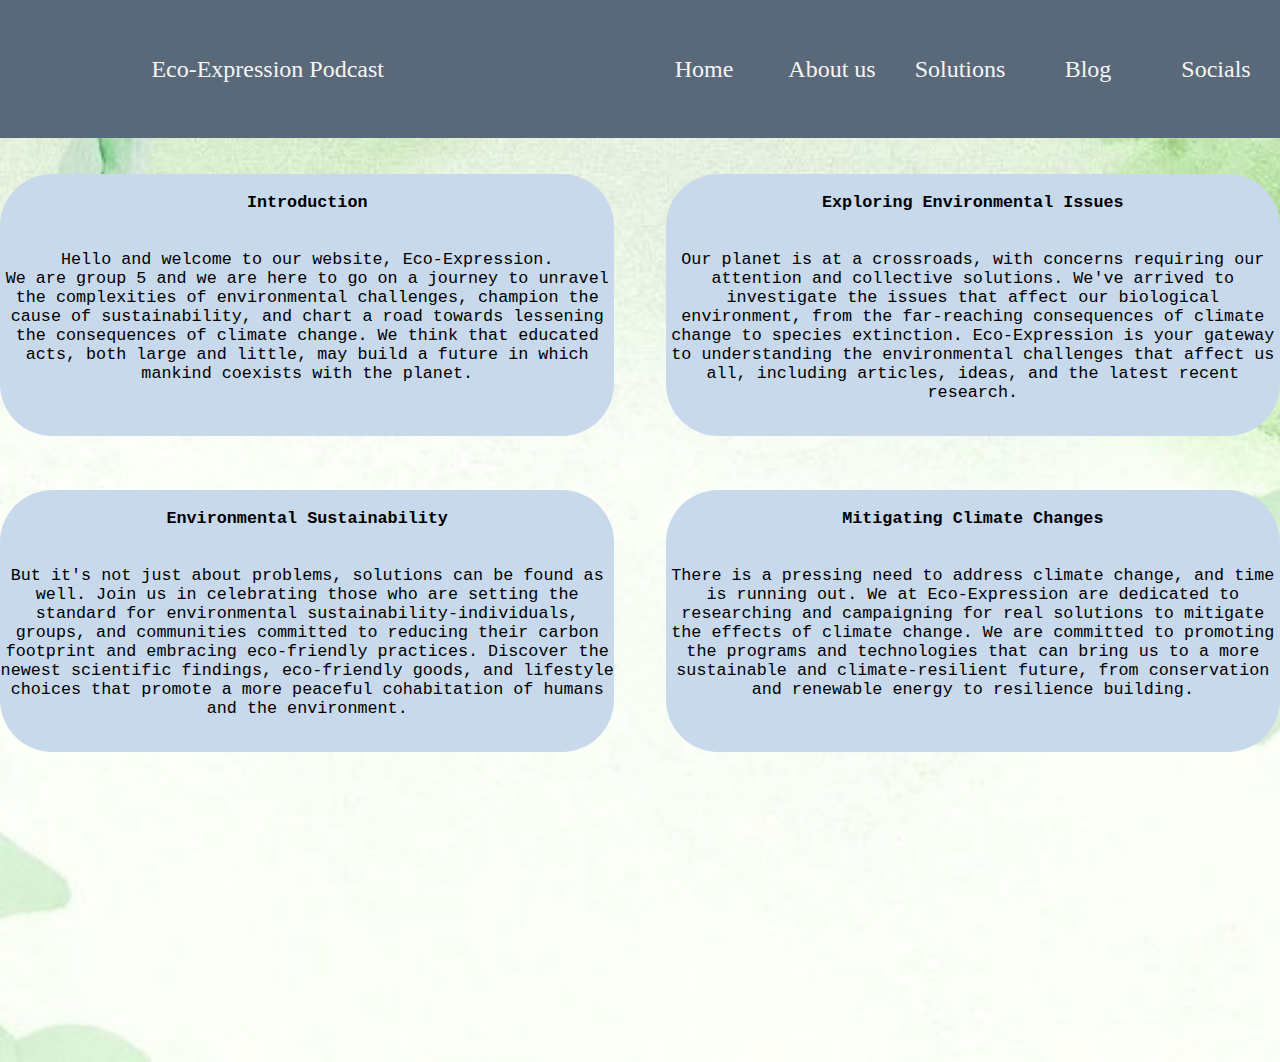
<file: home.html>
<!DOCTYPE html>
<hmtl>
    <head>
        <link rel="stylesheet" href="style4.css">
        <meta charset="UTF-8">
        <meta name="viewport" content="width=device-width, initial scale=1.0">
        <title>G5 Home</title>
    </head>
<body>
    <div class="container">
        <nav>
            <div class="logo">
                <img scr="C:\Users\LENOVO\Desktop\Website\image\logo.png">
                <l1><a href="./index.html">Eco-Expression Podcast</a></l1>
            </div>
            <div class="navbar-links">
                <ul>
                    <li><a href="./home.html">Home</a></li>
                    <li><a href="./aboutus.html">About us</a></li>
                    <li><a href="./solutions.html">Solutions</a></li>
                    <li><a href="./blog.html">Blog</a></li>
                    <li><a href="./socials.html">Socials</a></li>
                </ul>
            </div>
        </nav><br><br><div class="p1"><p><br><strong>Introduction</strong><br><br><br>Hello and welcome to our website, Eco-Expression.
            <br>We are group 5 and we are here to go on a journey to unravel
            <br>the complexities of environmental challenges, champion the <br>cause
            of sustainability, and chart a road towards lessening <br>the consequences
            of climate change. We think that educated acts, both large and little,
            may build a future in which mankind coexists with the planet.</p></div>
        <div class="p2"><p><br><strong>Exploring Environmental Issues</strong><br><br><br>Our planet is at a crossroads, with concerns requiring
            our attention and collective solutions. We've arrived to investigate
            the issues that affect our biological environment, from the far-reaching
            consequences of climate change to species extinction. Eco-Expression
            is your gateway to understanding the environmental challenges that affect
            us all, including articles, ideas, and the latest recent research.</p></div><br><br><br><br>
        <div class="p3"><p><br><strong>Environmental Sustainability</strong><br><br><br>But it's not just about problems, solutions can be found as well.
            Join us in celebrating those who are setting the standard for environmental
            sustainability-individuals, groups, and communities committed to reducing their carbon
            footprint and embracing eco-friendly practices. Discover the newest scientific findings,
            eco-friendly goods, and lifestyle choices that promote a more peaceful cohabitation of humans
            and the environment.</p></div>
        <div class="p4"><p><br><strong>Mitigating Climate Changes</strong><br><br><br>There is a pressing need to address climate change, and time is running out.
            We at Eco-Expression are dedicated to researching and campaigning for real solutions to mitigate 
            the effects of climate change. We are committed to promoting the programs and technologies that 
            can bring us to a more sustainable and climate-resilient future, from conservation and renewable 
            energy to resilience building.</p></div>
    </div>
</body>
</hmtl>
</file>
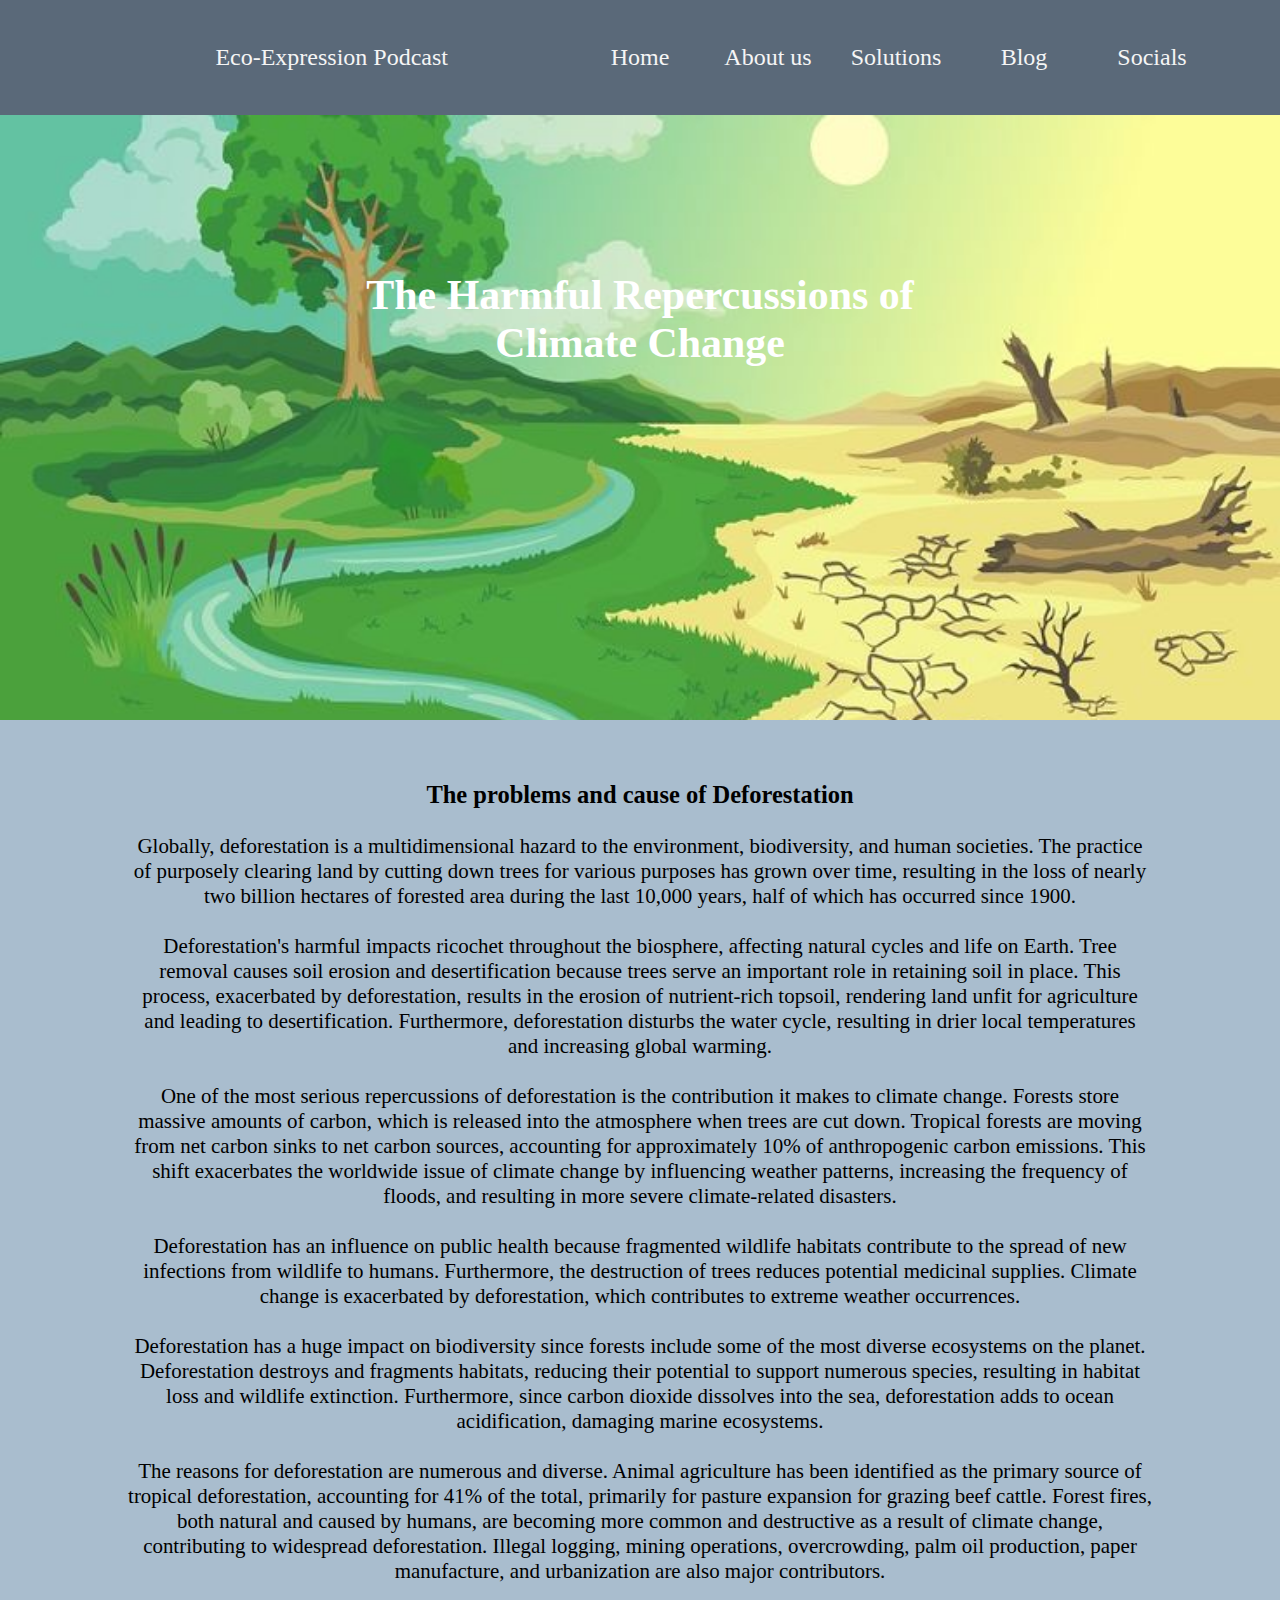
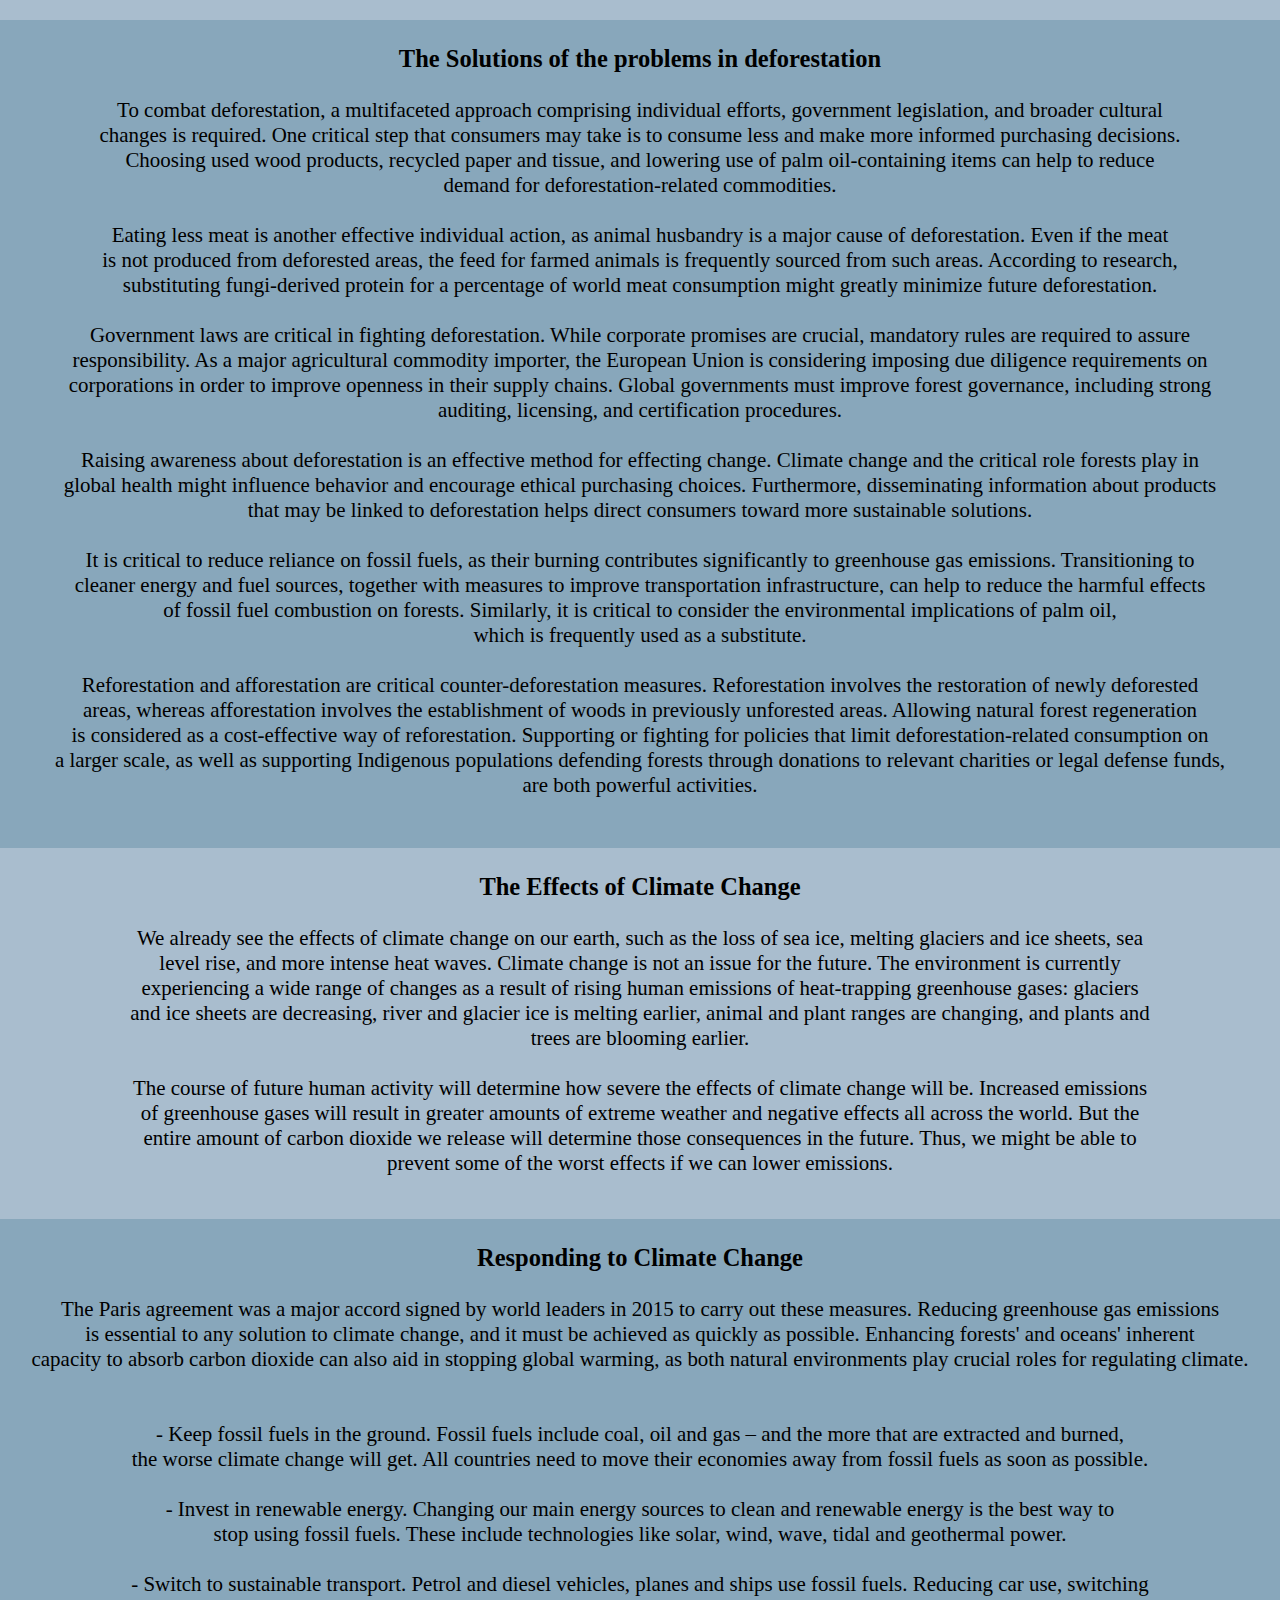
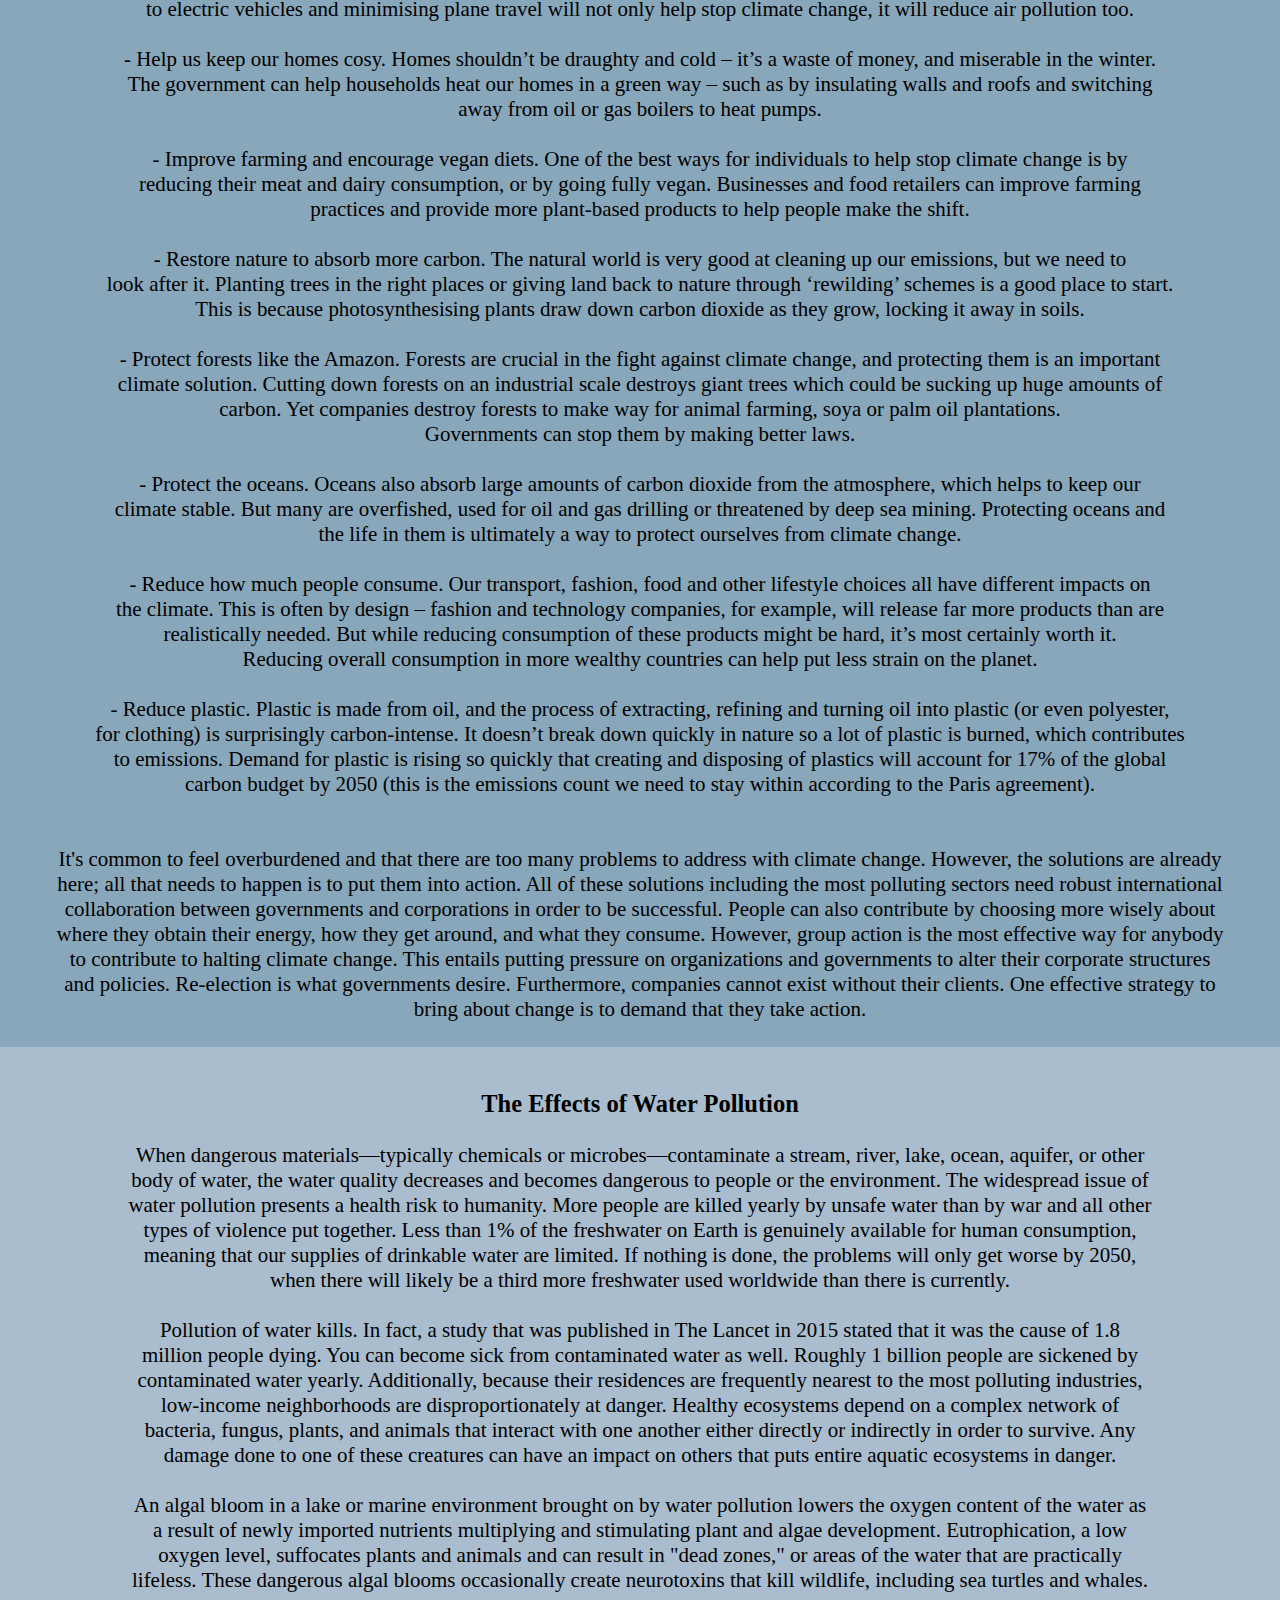
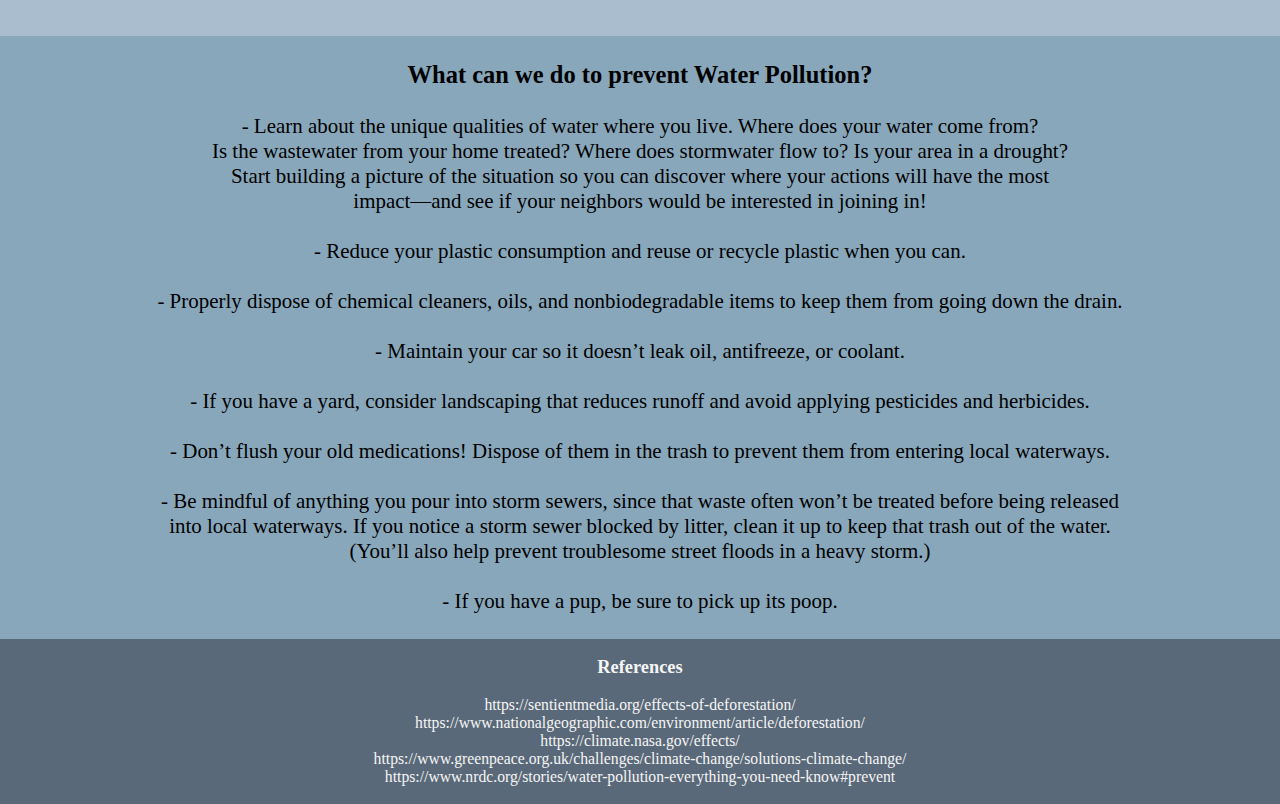
<file: solutions.html>
<!DOCTYPE html>
<hmtl>
    <head>
        <link rel="stylesheet" href="style5.css">
        <meta charset="UTF-8">
        <meta name="viewport" content="width=device-width, initial scale=1.0">
        <title>G5 Problems</title>
    </head>
<body>
    <div class="container">
        <nav>
            <div class="logo">
                <img scr="logo.png">
                <l1><a href="./index.html">Eco-Expression Podcast</a></l1>
            </div>
            <div class="navbar-links">
                <ul>
                    <li><a href="./home.html">Home</a></li>
                    <li><a href="./aboutus.html">About us</a></li>
                    <li><a href="./solutions.html">Solutions</a></li>
                    <li><a href="./blog.html">Blog</a></li>
                    <li><a href="./socials.html">Socials</a></li>
                </ul>
            </div>
        </nav>
        <br><br><br><br><br><br><div class="title"><h1><br>The Harmful Repercussions of <br>Climate Change</h1></div>
    </div>
    <br><br>
    <div class="problem"><br><h3>The problems and cause of Deforestation</h3><br>
    <p>Globally, deforestation is a multidimensional hazard to the environment, biodiversity, and human societies. 
        The practice of purposely clearing land by cutting down trees for various purposes has grown over time, 
        resulting in the loss of nearly two billion hectares of forested area during the last 10,000 years, half 
        of which has occurred since 1900.<br>
        <br>
        Deforestation's harmful impacts ricochet throughout the biosphere, affecting natural cycles and life on 
        Earth. Tree removal causes soil erosion and desertification because trees serve an important role in 
        retaining soil in place. This process, exacerbated by deforestation, results in the erosion of 
        nutrient-rich topsoil, rendering land unfit for agriculture and leading to desertification. Furthermore, 
        deforestation disturbs the water cycle, resulting in drier local temperatures and increasing global warming.
<br>
        <br>
        One of the most serious repercussions of deforestation is the contribution it makes to climate change. 
        Forests store massive amounts of carbon, which is released into the atmosphere when trees are cut down. 
        Tropical forests are moving from net carbon sinks to net carbon sources, accounting for approximately 10% 
        of anthropogenic carbon emissions. This shift exacerbates the worldwide issue of climate change by influencing 
        weather patterns, increasing the frequency of floods, and resulting in more severe climate-related disasters.<br>
        <br>
        Deforestation has an influence on public health because fragmented wildlife habitats contribute to the spread 
        of new infections from wildlife to humans. Furthermore, the destruction of trees reduces potential medicinal 
        supplies. Climate change is exacerbated by deforestation, which contributes to extreme weather occurrences.
<br>
        <br>
        Deforestation has a huge impact on biodiversity since forests include some of the most diverse ecosystems on the planet. Deforestation destroys and fragments habitats, reducing their potential to support numerous species, resulting in habitat loss and wildlife extinction. Furthermore, since carbon dioxide dissolves into the sea, deforestation adds to ocean acidification, damaging marine ecosystems.
<br>
        <br>
        The reasons for deforestation are numerous and diverse. Animal agriculture has been identified as the primary source of tropical deforestation, accounting for 41% of the total, primarily for pasture expansion for grazing beef cattle. Forest fires, both natural and caused by humans, are becoming more common and destructive as a result of climate change, contributing to widespread deforestation. Illegal logging, mining operations, overcrowding, palm oil production, paper manufacture, and urbanization are also major contributors.
<br>
        </p></div><br><br>
        <div class="solution"><br><h3>The Solutions of the problems in deforestation</h3><br>
    <p>To combat deforestation, a multifaceted approach comprising individual efforts, government legislation, and broader cultural <br>changes is required. One critical step that consumers may take is to consume less and make more informed purchasing decisions. <br>Choosing used wood products, recycled paper and tissue, and lowering use of palm oil-containing items can help to reduce <br>demand for deforestation-related commodities.<br>
<br>
        Eating less meat is another effective individual action, as animal husbandry is a major cause of deforestation. Even if the meat <br>is not produced from deforested areas, the feed for farmed animals is frequently sourced from such areas. According to research, <br>substituting fungi-derived protein for a percentage of world meat consumption might greatly minimize future deforestation.
<br>
<br>
        Government laws are critical in fighting deforestation. While corporate promises are crucial, mandatory rules are required to assure <br>responsibility. As a major agricultural commodity importer, the European Union is considering imposing due diligence requirements on <br>corporations in order to improve openness in their supply chains. Global governments must improve forest governance, including strong <br>auditing, licensing, and certification procedures.<br>
        <br>
        Raising awareness about deforestation is an effective method for effecting change. Climate change and the critical role forests play in <br>global health might influence behavior and encourage ethical purchasing choices. Furthermore, disseminating information about products <br>that may be linked to deforestation helps direct consumers toward more sustainable solutions.<br>
        <br>
        It is critical to reduce reliance on fossil fuels, as their burning contributes significantly to greenhouse gas emissions. Transitioning to <br>cleaner energy and fuel sources, together with measures to improve transportation infrastructure, can help to reduce the harmful effects <br>of fossil fuel combustion on forests. Similarly, it is critical to consider the environmental implications of palm oil, <br>which is frequently used as a substitute.<br>
        <br>
        Reforestation and afforestation are critical counter-deforestation measures. Reforestation involves the restoration of newly deforested <br>areas, whereas afforestation involves the establishment of woods in previously unforested areas. Allowing natural forest regeneration <br>is considered as a cost-effective way of reforestation. Supporting or fighting for policies that limit deforestation-related consumption on <br>a larger scale, as well as supporting Indigenous populations defending forests through donations to relevant charities or legal defense funds, <br>are both powerful activities.<br><br>
        <br></p></div>
        <div class="hi"><br><h3>The Effects of Climate Change</h3><br>
        <p>We already see the effects of climate change on our earth, such as the loss of sea ice, melting glaciers and ice sheets, sea level rise, and more intense heat waves. Climate change is not an issue for the future. The environment is currently experiencing a wide range of changes as a result of rising human emissions of heat-trapping greenhouse gases: glaciers and ice sheets are decreasing, river and glacier ice is melting earlier, animal and plant ranges are changing, and plants and trees are blooming earlier.<br>
        <br>
        The course of future human activity will determine how severe the effects of climate change will be. Increased emissions of greenhouse gases will result in greater amounts of extreme weather and negative effects all across the world. But the entire amount of carbon dioxide we release will determine those consequences in the future. Thus, we might be able to prevent some of the worst effects if we can lower emissions. <br>
        <br></p></div><br>
        <div class ="hello"><br><h3>Responding to Climate Change</h3><br>
        <p>The Paris agreement was a major accord signed by world leaders in 2015 to carry out these measures. Reducing greenhouse gas emissions <br>is essential to any solution to climate change, and it must be achieved as quickly as possible. Enhancing forests' and oceans' inherent <br>capacity to absorb carbon dioxide can also aid in stopping global warming, as both natural environments play crucial roles for regulating climate.<br>
            <br><br>
            - Keep fossil fuels in the ground. Fossil fuels include coal, oil and gas – and the more that are extracted and burned, <br>the worse climate change will get. All countries need to move their economies away from fossil fuels as soon as possible.<br>
            <br>
            - Invest in renewable energy. Changing our main energy sources to clean and renewable energy is the best way to <br>stop using fossil fuels. These include technologies like solar, wind, wave, tidal and geothermal power.<br>
            <br>
            - Switch to sustainable transport. Petrol and diesel vehicles, planes and ships use fossil fuels. Reducing car use, switching <br>to electric vehicles and minimising plane travel will not only help stop climate change, it will reduce air pollution too.<br>
            <br>
            - Help us keep our homes cosy. Homes shouldn’t be draughty and cold – it’s a waste of money, and miserable in the winter. <br>The government can help households heat our homes in a green way – such as by insulating walls and roofs and switching <br>away from oil or gas boilers to heat pumps.<br>
            <br>
            - Improve farming and encourage vegan diets. One of the best ways for individuals to help stop climate change is by <br>reducing their meat and dairy consumption, or by going fully vegan. Businesses and food retailers can improve farming <br>practices and provide more plant-based products to help people make the shift.<br>
            <br>
            - Restore nature to absorb more carbon. The natural world is very good at cleaning up our emissions, but we need to <br>look after it. Planting trees in the right places or giving land back to nature through ‘rewilding’ schemes is a good place to start. <br>This is because photosynthesising plants draw down carbon dioxide as they grow, locking it away in soils.<br>
            <br>
            - Protect forests like the Amazon. Forests are crucial in the fight against climate change, and protecting them is an important <br>climate solution. Cutting down forests on an industrial scale destroys giant trees which could be sucking up huge amounts of <br>carbon. Yet companies destroy forests to make way for animal farming, soya or palm oil plantations. <br>Governments can stop them by making better laws.<br>
            <br>
            - Protect the oceans. Oceans also absorb large amounts of carbon dioxide from the atmosphere, which helps to keep our <br>climate stable. But many are overfished, used for oil and gas drilling or threatened by deep sea mining. Protecting oceans and <br>the life in them is ultimately a way to protect ourselves from climate change.<br>
            <br>
            - Reduce how much people consume. Our transport, fashion, food and other lifestyle choices all have different impacts on <br>the climate. This is often by design – fashion and technology companies, for example, will release far more products than are <br>realistically needed. But while reducing consumption of these products might be hard, it’s most certainly worth it. <br>Reducing overall consumption in more wealthy countries can help put less strain on the planet.<br>
            <br>
            - Reduce plastic. Plastic is made from oil, and the process of extracting, refining and turning oil into plastic (or even polyester, <br>for clothing) is surprisingly carbon-intense. It doesn’t break down quickly in nature so a lot of plastic is burned, which contributes <br>to emissions. Demand for plastic is rising so quickly that creating and disposing of plastics will account for 17% of the global <br>carbon budget by 2050 (this is the emissions count we need to stay within according to the Paris agreement).<br>
            <br><br>
            It's common to feel overburdened and that there are too many problems to address with climate change. However, the solutions are already <br>here; all that needs to happen is to put them into action. All of these solutions including the most polluting sectors need robust international <br>collaboration between governments and corporations in order to be successful. People can also contribute by choosing more wisely about <br>where they obtain their energy, how they get around, and what they consume. However, group action is the most effective way for anybody <br>to contribute to halting climate change. This entails putting pressure on organizations and governments to alter their corporate structures <br>and policies. Re-election is what governments desire. Furthermore, companies cannot exist without their clients. One effective strategy to <br>bring about change is to demand that they take action.<br>
            </p><br></div><br>
            <div class="brr"><br><h3>The Effects of Water Pollution</h3><br>
            <p>When dangerous materials—typically chemicals or microbes—contaminate a stream, river, lake, ocean, aquifer, or other body of water, the water quality decreases and becomes dangerous to people or the environment. The widespread issue of water pollution presents a health risk to humanity. More people are killed yearly by unsafe water than by war and all other types of violence put together. Less than 1% of the freshwater on Earth is genuinely available for human consumption, meaning that our supplies of drinkable water are limited. If nothing is done, the problems will only get worse by 2050, when there will likely be a third more freshwater used worldwide than there is currently.<br>
            <br>
            Pollution of water kills. In fact, a study that was published in The Lancet in 2015 stated that it was the cause of 1.8 million people dying. You can become sick from contaminated water as well. Roughly 1 billion people are sickened by contaminated water yearly. Additionally, because their residences are frequently nearest to the most polluting industries, low-income neighborhoods are disproportionately at danger. Healthy ecosystems depend on a complex network of bacteria, fungus, plants, and animals that interact with one another either directly or indirectly in order to survive. Any damage done to one of these creatures can have an impact on others that puts entire aquatic ecosystems in danger.<br>
            <br>
            An algal bloom in a lake or marine environment brought on by water pollution lowers the oxygen content of the water as a result of newly imported nutrients multiplying and stimulating plant and algae development. Eutrophication, a low oxygen level, suffocates plants and animals and can result in "dead zones," or areas of the water that are practically lifeless. These dangerous algal blooms occasionally create neurotoxins that kill wildlife, including sea turtles and whales.<br><br>
            </p></div><br>
            <div class="grr"><br><h3>What can we do to prevent Water Pollution?</h3><br>
            <p> - Learn about the unique qualities of water where you live. Where does your water come from? <br>Is the wastewater from your home treated? Where does stormwater flow to? Is your area in a drought? <br>Start building a picture of the situation so you can discover where your actions will have the most <br>impact—and see if your neighbors would be interested in joining in!<br>
                <br>
                - Reduce your plastic consumption and reuse or recycle plastic when you can. <br>
                <br>
                - Properly dispose of chemical cleaners, oils, and nonbiodegradable items to keep them from going down the drain.<br>
                <br>
                - Maintain your car so it doesn’t leak oil, antifreeze, or coolant.<br>
                <br>
                - If you have a yard, consider landscaping that reduces runoff and avoid applying pesticides and herbicides.<br>
                <br>
                - Don’t flush your old medications! Dispose of them in the trash to prevent them from entering local waterways.<br>
                <br>
                - Be mindful of anything you pour into storm sewers, since that waste often won’t be treated before being released <br>into local waterways. If you notice a storm sewer blocked by litter, clean it up to keep that trash out of the water. <br>(You’ll also help prevent troublesome street floods in a heavy storm.)<br>
                <br>
                - If you have a pup, be sure to pick up its poop.<br><br>
                </p></div>
                <div class="reference"><br><h3>References</h3><br>
                <p>https://sentientmedia.org/effects-of-deforestation/<br>
                https://www.nationalgeographic.com/environment/article/deforestation/<br>
                https://climate.nasa.gov/effects/<br>
                https://www.greenpeace.org.uk/challenges/climate-change/solutions-climate-change/<br>
                https://www.nrdc.org/stories/water-pollution-everything-you-need-know#prevent<br>
                <br></p></div>
</body>
</hmtl>
</file>
<file: style4.css>
*{
    margin: 0;
    padding: 0;
    box-sizing: border-box;
}
.container {
    width: 100%;
    background-image: url(./image/g.jpg);
    background-size: cover;
    height: 118vh;
    background-position: 50%;
    background-repeat: no-repeat;
    margin: 0 auto;
}
nav {
    width: 100%;
    height: 13%;
    display: flex;
    justify-content: space-between;
    align-items: center;
    background-color: #5a6979;
}
.logo {
    width: 30%;
}
.navbar-links {
    width: 50%;
}
ul {
    display: flex;
    justify-content: space-evenly;
    align-items: center; 
}
ul li {
    font-size: 1.5rem;
    display: flex;
    justify-content: center;
    align-items: center;
    width: 150px;
    height: 80px;
    list-style-type: none;
}
.logo h1 {
    font-size: 1.5rem;
    color: whitesmoke;
}
a {
    font-size: 1.5rem;
    text-decoration: none;
    color: whitesmoke;
    float: right;
}
li:hover {
    transition: all 0.5s ease-in;
    background-color: #688399;
}
body {
    background-color: #a9bdce;
}
p {
    font-family: 'Courier New', Courier, monospace;
    font-size: 1.6cap;
    text-align: center;
}
div {
    display: inline-block;
    width: 48%;
}
.p1 {
    background-color: #c8d9ec;
    height: 25cap;
    border: #5a6979;
    border-radius: 5cap;
}
.p2 {
    float: right;
    background-color: #c8d9ec;
    height: 25cap;
    border-radius: 5cap;
}
.p3 {
    background-color: #c8d9ec;
    height: 25cap;
    border-radius: 5cap;
}
.p4 {
    float: right;
    background-color: #c8d9ec;
    height: 25cap;
    border-radius: 5cap;
}
</file>
<file: style5.css>
*{
    margin: 0;
    padding: 0;
    box-sizing: border-box;
}
.container {
    width: 100%;
    background-image: url(./image/bg.jpg);
    height: 80vh;
    background-size: cover;
    background-position: 50%;
    background-repeat: no-repeat;
    margin: 0 auto;
}
nav {
    width: 100%;
    height: 16%;
    display: flex;
    justify-content: space-between;
    align-items: center;
    background-color: #5a6979;
}
.logo {
    width: 30%;
}
.navbar-links {
    width: 50%;
}
ul {
    display: flex;
    justify-content: space-evenly;
    align-items: center; 
}
ul li {
    font-size: 1.5rem;
    display: flex;
    justify-content: center;
    align-items: center;
    width: 150px;
    height: 80px;
    list-style-type: none;
}
.logo h1 {
    font-size: 1.5rem;
    color: whitesmoke;
}
a {
    font-size: 1.5rem;
    text-decoration: none;
    color: whitesmoke;
    float: right;
}
li:hover {
    transition: all 0.5s ease-in;
    background-color: #688399;
}
body {
    background-color: #a9bdce;
}
div {
    margin: auto;
}
.problem {
    text-align: center;
    font-family: 'Times New Roman', Times, serif;
    font-size: 2cap;
    width: 80%;
    align-content: center;
}
.solution {
    text-align: center;
    background-color: #88a7bb;
    font-family: 'Times New Roman', Times, serif;
    font-size: 2cap;
    width: 100%;
    align-content: center;
}
.reference {
    text-align: center;
    background-color: #5a6979;
    font-family: 'Times New Roman', Times, serif;
    font-size: 1.5cap;
    width: 100%;
    align-content: center;
    color: whitesmoke;
}
.hi {
    text-align: center;
    font-family: 'Times New Roman', Times, serif;
    font-size: 2cap;
    width: 80%;
    align-content: center;
}
.hello {
    text-align: center;
    background-color: #88a7bb;
    font-family: 'Times New Roman', Times, serif;
    font-size: 2cap;
    width: 100%;
    align-content: center;
}
.title {
    color: white;
    font-size: 2cap;
    text-align: center;
    width: 70%;
    height: 15vh;
}
.brr {
    text-align: center;
    font-family: 'Times New Roman', Times, serif;
    font-size: 2cap;
    width: 80%;
    align-content: center;
}
.grr {
    text-align: center;
    background-color: #88a7bb;
    font-family: 'Times New Roman', Times, serif;
    font-size: 2cap;
    width: 100%;
    align-content: center;
}
</file>
